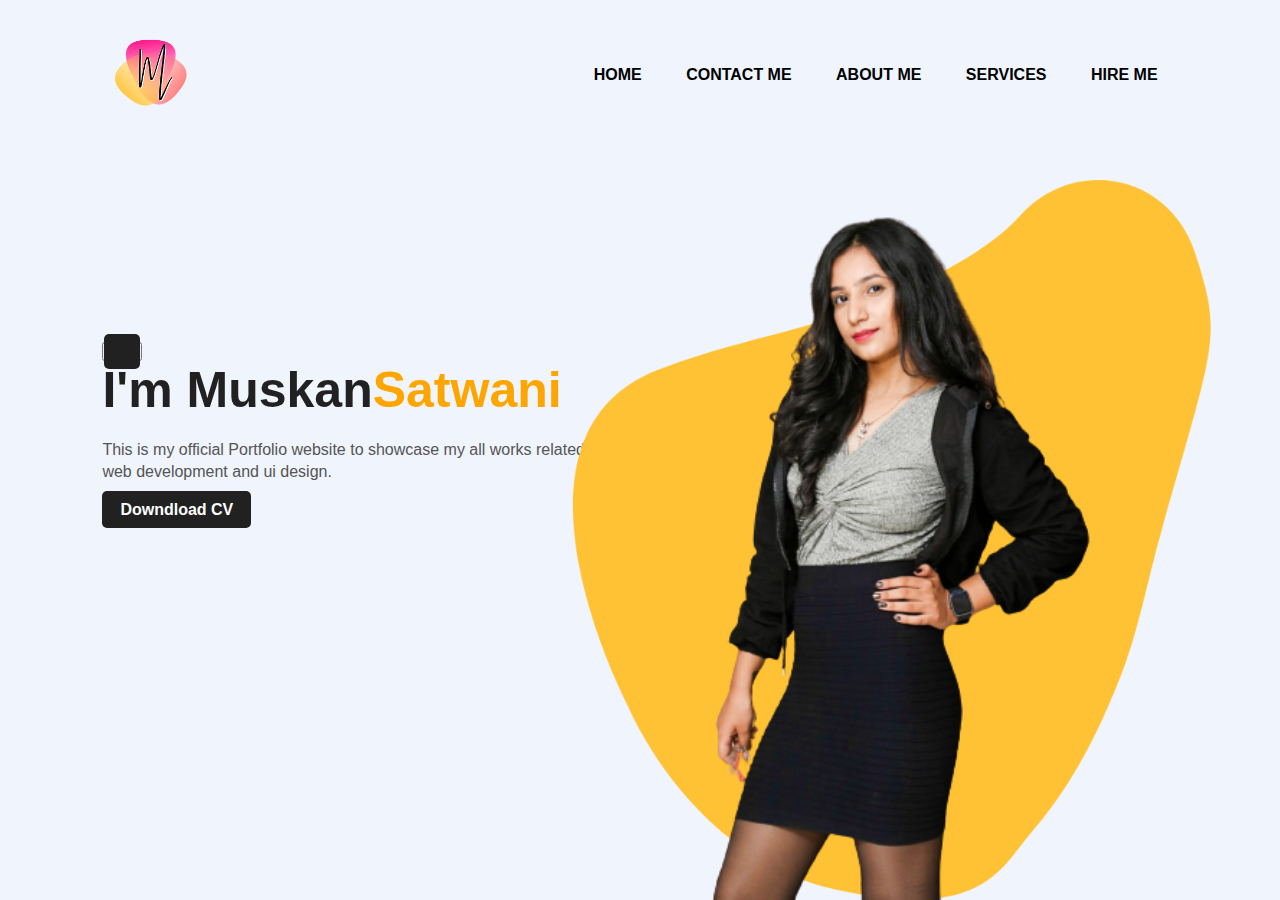
<file: index.html>
<!DOCTYPE html>
<html lang="en">
<head>

    <meta charset="UTF-8">
    <meta http-equiv="X-UA-Compatible" content="IE=edge">
    <meta name="viewport" content="width=device-width, initial-scale=1.0">
    <title>Personle Portfolio Website</title>
    <link rel="stylesheet" href="styles.css">
    <link rel="stylesheet" href="https://cdnjs.cloudflare.com/ajax/libs/font-awesome/5.15.3/css/all.min.css" integrity="sha512-iBBXm8fW90+nuLcSKlbmrPcLa0OT92xO1BIsZ+ywDWZCvqsWgccV3gFoRBv0z+8dLJgyAHIhR35VZc2oM/gI1w==" crossorigin="anonymous" referrerpolicy="no-referrer" />
</head>
<body>


    <div class="hero">
        <nav>
            <img src="images/supernova.jpeg" class="logo" style="max-width:100%;height:auto;" >
			
            <ul>
                <li><a href="index.html">HOME</a></li>
                <li><a href="contact.html">CONTACT ME</a></li>
                <li><a href="About.html">ABOUT ME</a></li>
                <li><a href="#">SERVICES</a></li>
                <li><a href="#">HIRE ME</a></li>
            </ul>
			
        </nav>
        <div class="detel">
		<button onclick="myFunction()"><a href="#"><i class="far fa-handshake"></i></a> </button>
<br>
<p id="demo"></p>


<script>
function myFunction() {
  let person = prompt("Please enter your name", " ");
  if (person != null) {
  
    document.getElementById("demo").innerHTML =
    "<br> Hello " + person + "! Good Morning :)";
  }
}
</script>

            <h1>I'm Muskan<span>Satwani</span></h1>
            <p>This is my official Portfolio website to showcase my 
                all works related to <br> web development and ui design. </p>
				<br>
			
            <a href="contact.html">Downdload CV</a>
        </div>
		
		  
		  
        <div class="images">
            <img src="images/shape.png" class="shape">
            <img src="images/girl.png" class="girl">
        </div>
		
<footer>
         <div class="social-icons">
          <ul>
            <li><a href="#"><i class="fab fa-facebook"></i></a></li>
            <li><a href="#"><i class="fab fa-twitter"></i></a></li>
            <li><a href="#"><i class="fab fa-linkedin"></i></a></li>
            <li><a href="#https://www.instagram.com/muskanxd_/"><i class="fab fa-instagram"></i></a></li>
            <li><a href="#"><i class="fab fa-youtube"></i></a></li>
            <li><a href="#"><i class="fab fa-pinterest"></i></a></li>
          </ul>
		  <div>
		
		 
</footer>		  
      </div>
    </div>
</body>
</html>
</file>
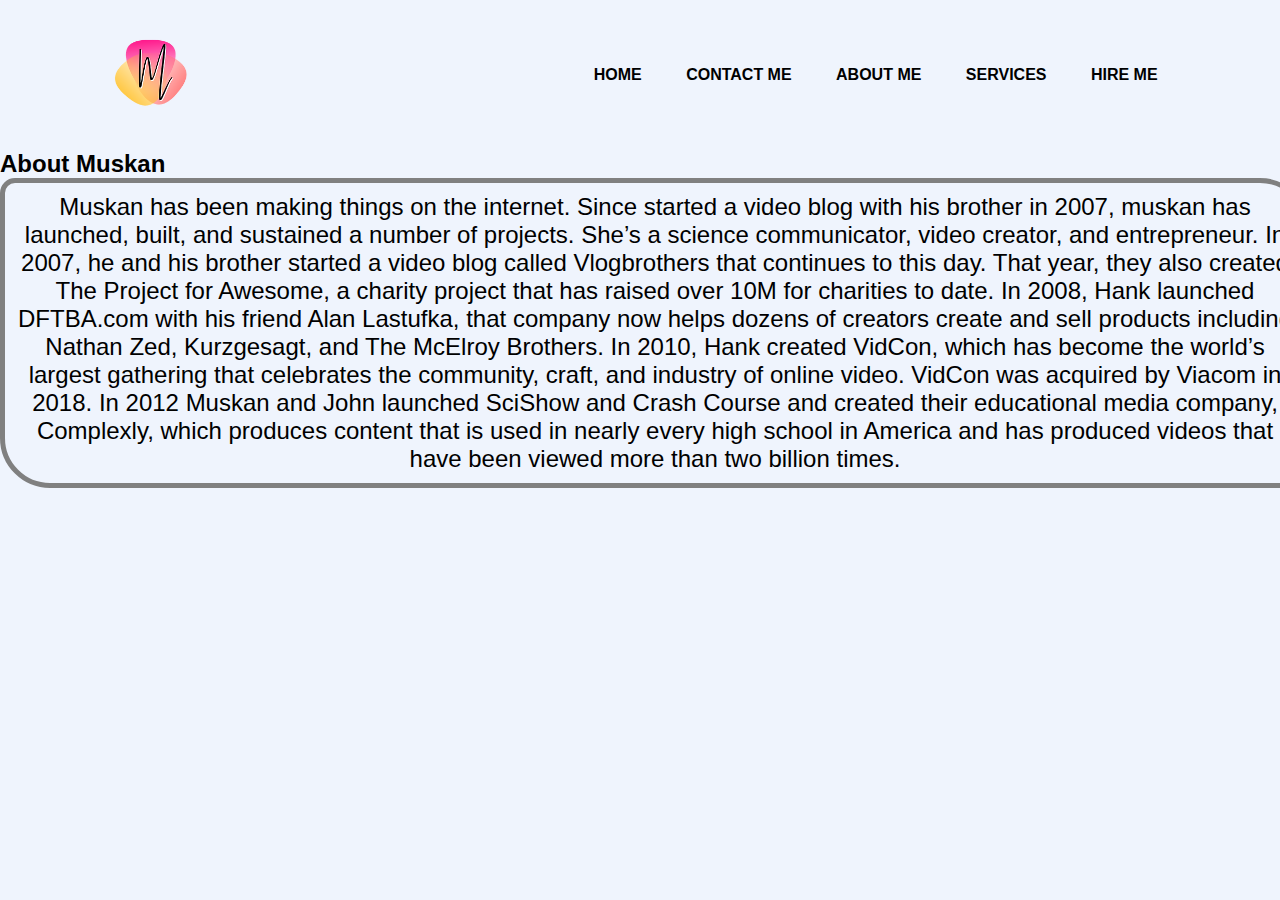
<file: About.html>
<!DOCTYPE html>
<html lang="en">
<head>

    <meta charset="UTF-8">
    <meta http-equiv="X-UA-Compatible" content="IE=edge">
    <meta name="viewport" content="width=device-width, initial-scale=1.0">
    <title>Personle Portfolio Website</title>
    <link rel="stylesheet" href="styles.css">
    <link rel="stylesheet" href="https://cdnjs.cloudflare.com/ajax/libs/font-awesome/5.15.3/css/all.min.css" integrity="sha512-iBBXm8fW90+nuLcSKlbmrPcLa0OT92xO1BIsZ+ywDWZCvqsWgccV3gFoRBv0z+8dLJgyAHIhR35VZc2oM/gI1w==" crossorigin="anonymous" referrerpolicy="no-referrer" />
</head>
<body>


    <div class="hero">
        <nav>
            <img src="images/supernova.jpeg" class="logo" style="max-width:100%;height:auto;" >
			
             <ul>
                <li><a href="index.html">HOME</a></li>
                <li><a href="contact.html">CONTACT ME</a></li>
                <li><a href="ABOUT.html">ABOUT ME</a></li>
                <li><a href="#">SERVICES</a></li>
                <li><a href="services.html">HIRE ME</a></li>
            </ul>
			
        </nav>



<style>



</style>
<div >
<h2>About Muskan</h2>
<p class="container1" style="font-size:150%;font-weight: bold italic; text-align: center;  width: 100%;
  padding: 10px 10px 10px 10px;
  border: 5px solid gray; border-radius: 15px 50px; border-width: thick; 
  ">
Muskan has been making things on the internet.
Since started a video blog with his brother in 2007, muskan has launched, built, and sustained a number of projects. She’s a science communicator, video creator, and entrepreneur. In 2007, he and his brother started a video blog called Vlogbrothers that continues to this day. That year, they also created The Project for Awesome, a charity project that has raised over 10M for charities to date. In 2008, Hank launched DFTBA.com with his friend Alan Lastufka, that company now helps dozens of creators create and sell products including Nathan Zed, Kurzgesagt, and The McElroy Brothers. In 2010, Hank created VidCon, which has become the world’s largest gathering that celebrates the community, craft, and industry of online video.

VidCon was acquired by Viacom in 2018. In 2012 Muskan and John launched SciShow and Crash Course and created their educational media company, Complexly, which produces content that is used in nearly every high school in America and has produced videos that have been viewed more than two billion times.</p>
</div>
<br>	  
        

         <div class="social-icons">
		
          <ul>
            <li><a href="#"><i class="fab fa-facebook"></i></a></li>
            <li><a href="#"><i class="fab fa-twitter"></i></a></li>
            <li><a href="#"><i class="fab fa-linkedin"></i></a></li>
            <li><a href="https://www.instagram.com/muskanxd_/"><i class="fab fa-instagram"></i></a></li>
            <li><a href="#"><i class="fab fa-youtube"></i></a></li>
            <li><a href="#"><i class="fab fa-pinterest"></i></a></li>
          </ul>
	
	</div>	 
	  
  
    
</body>
</html>
</file>
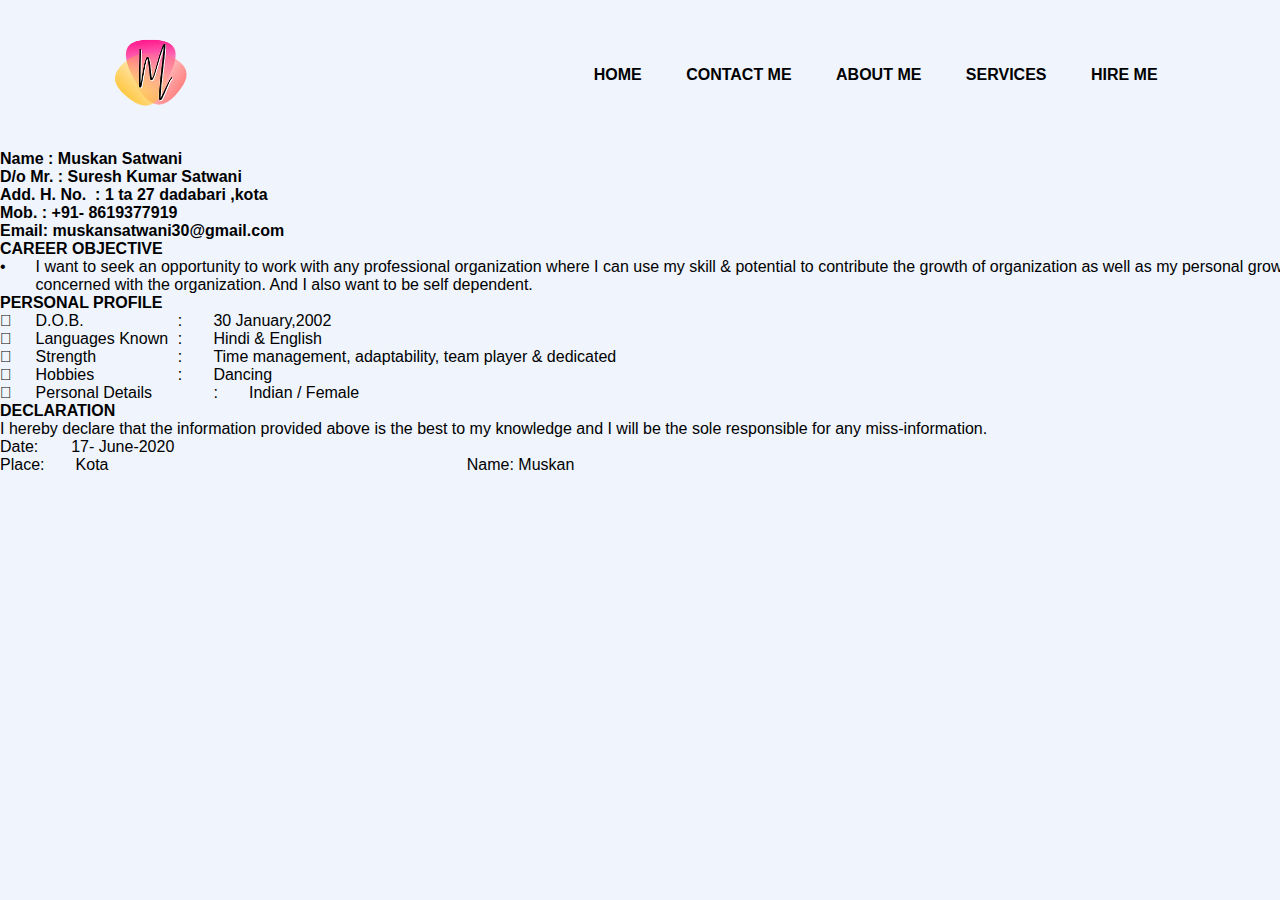
<file: hireme.html>
<!DOCTYPE html>
<html lang="en">
<head>

    <meta charset="UTF-8">
    <meta http-equiv="X-UA-Compatible" content="IE=edge">
    <meta name="viewport" content="width=device-width, initial-scale=1.0">
    <title>Personle Portfolio Website</title>
    <link rel="stylesheet" href="styles.css">
    <link rel="stylesheet" href="https://cdnjs.cloudflare.com/ajax/libs/font-awesome/5.15.3/css/all.min.css" integrity="sha512-iBBXm8fW90+nuLcSKlbmrPcLa0OT92xO1BIsZ+ywDWZCvqsWgccV3gFoRBv0z+8dLJgyAHIhR35VZc2oM/gI1w==" crossorigin="anonymous" referrerpolicy="no-referrer" />
</head>
<body>


    <div class="hero">
        <nav>
            <img src="images/supernova.jpeg" class="logo" style="max-width:100%;height:auto;" >
			
             <ul>
                <li><a href="index.html">HOME</a></li>
                <li><a href="contact.html">CONTACT ME</a></li>
                <li><a href="About.html">ABOUT ME</a></li>
                <li><a href="#">SERVICES</a></li>
                <li><a href="#">HIRE ME</a></li>
            </ul>
			
        </nav>



<style>


</style>
<div >

<p  style="font-size:100%;font-weight: bold italic; text-align: center;  
width:100%;
  
  ">

<pre>
<b>Name : Muskan Satwani
D/o Mr. : Suresh Kumar Satwani 
Add. H. No.  : 1 ta 27 dadabari ,kota
Mob. : +91- 8619377919                      	 
Email: muskansatwani30@gmail.com</b>
<b>CAREER OBJECTIVE</b>
•	I want to seek an opportunity to work with any professional organization where I can use my skill & potential to contribute the growth of organization as well as my personal growth is 
	concerned with the organization. And I also want to be self dependent.
<b>PERSONAL PROFILE</b>
	D.O.B.			:	30 January,2002
	Languages Known	:	Hindi & English
	Strength			:	Time management, adaptability, team player & dedicated
	Hobbies 			:	Dancing 
	Personal Details		:	Indian / Female 
<b>DECLARATION </b>
I hereby declare that the information provided above is the best to my knowledge and I will be the sole responsible for any miss-information.
Date:	17- June-2020
Place:	 Kota 										 Name: Muskan
</pre><p></div>
<br>	  
        

         <div class="social-icons">
		
          <ul>
            <li><a href="#"><i class="fab fa-facebook"></i></a></li>
            <li><a href="#"><i class="fab fa-twitter"></i></a></li>
            <li><a href="#"><i class="fab fa-linkedin"></i></a></li>
            <li><a href="https://www.instagram.com/muskanxd_/"><i class="fab fa-instagram"></i></a></li>
            <li><a href="#"><i class="fab fa-youtube"></i></a></li>
            <li><a href="#"><i class="fab fa-pinterest"></i></a></li>
          </ul>
	
	</div>	 
	  
  
    
</body>
</html>
</file>
<file: styles.css>
*{
    margin: 0;
    padding: 0;
    font-family: sans-serif;
}

.hero{
    position: relative;
    width: 100%;
    height: 100vh;
    background: #eff4fd;
    position: relative;
}

nav{
    display: flex;
    width: 84%;
    margin: auto;
    padding: 20px 0;
    align-items: center;
    justify-content: space-between;
}

.logo{
    width: 100px;
    cursor: pointer;
}

nav ul li {
    display: inline-block;
    list-style: none;
    margin: 10px 20px;
}

nav ul li a{
    text-decoration: none;
    color: #000;
    font-weight: bold;
}

nav ul li a:hover{
    color: red;
}

.detel{
    margin-left: 8%;
    margin-top: 15%;
}

.detel h1{
    font-size: 50px;
    color: #212121;
    margin-bottom: 20px;
}

span{
    color: orange;
    
}

.detel p{
    color: #555;
    line-height: 22px;
}

.detel a{
    background: #212121;
    padding: 10px 18px;
    text-decoration: none;
    font-weight: bold;
    color: #fff;
    
    margin: 30px 0;
    border-radius: 5px;
}

.images{
    width: 45%;
    height: 80%;
    position: absolute;
    bottom: 0;
    right: 100px;
}

.images img{
    height: 100%;
    position: absolute;
    left: 50%;
    bottom: 0;
    transform: translateX(-50%);
    transition: bottom 1s, left 1s;
}

.images:hover .shape{
    bottom: 40px;
}

.images:hover .girl{
    left: 45%;
}

.social-icons{
    position: absolute;
    right: 50px;
    bottom: 2%; 
}

 
.social-icons ul li{
    width: 50px;
    height: 50px;
    display: inline-block;
}

.social-icons ul li a{
    display: block;
    color: red;
    text-align: center;
    padding: 12px 17px;
    font-size: 20px;
    font-weight: 700;
    border-radius: 10px;
    cursor: pointer;
    transition: all 0.5s;
}

.social-icons ul li a:hover{
    background: #c32865;
    color: #fff;
}
</file>
